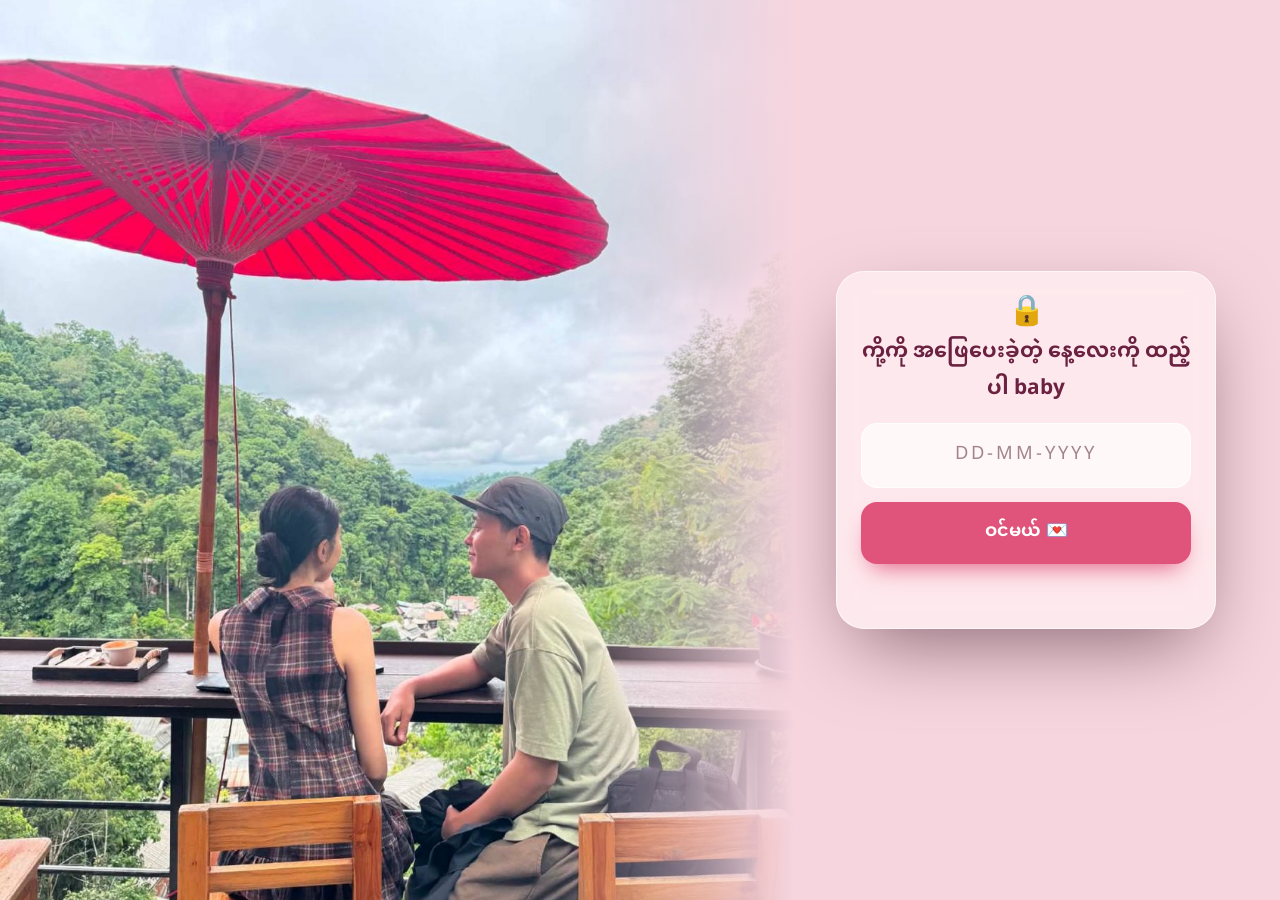
<file: index.html>
<!DOCTYPE html>
<html lang="my">
<head>
  <meta charset="UTF-8" />
  <meta name="viewport" content="width=device-width, initial-scale=1.0" />
  <title>For You ❤️</title>
  <link rel="icon" href="data:image/svg+xml,<svg xmlns='http://www.w3.org/2000/svg' viewBox='0 0 100 100'><text y='.9em' font-size='90'>💗</text></svg>" />
  <link rel="preconnect" href="https://fonts.googleapis.com" />
  <link rel="preconnect" href="https://fonts.gstatic.com" crossorigin />
  <link href="https://fonts.googleapis.com/css2?family=Noto+Sans+Myanmar:wght@400;700&family=Cormorant+Garamond:ital,wght@1,500&display=swap" rel="stylesheet" />
  <link rel="stylesheet" href="style.css" />
</head>
<body class="login-page">
  <form class="card" id="form" autocomplete="off">
    <div class="lock" id="lock">🔒</div>
    <h1>ကို့ကို အဖြေပေးခဲ့တဲ့ နေ့လေးကို ထည့်ပါ baby</h1>
    <input id="date" type="text" inputmode="numeric" placeholder="DD-MM-YYYY" maxlength="10" required />
    <button type="submit">ဝင်မယ် 💌</button>
    <p class="msg" id="msg"></p>
  </form>

  <script>
    const form = document.getElementById("form");
    const input = document.getElementById("date");
    const msg = document.getElementById("msg");
    const lock = document.getElementById("lock");

    // Auto-insert dashes while typing: 26112019 -> 26-11-2019
    input.addEventListener("input", () => {
      let v = input.value.replace(/[^\d]/g, "").slice(0, 8);
      if (v.length > 4) v = v.slice(0, 2) + "-" + v.slice(2, 4) + "-" + v.slice(4);
      else if (v.length > 2) v = v.slice(0, 2) + "-" + v.slice(2);
      input.value = v;
    });

    const wrong = [
      "မှားနေတယ်နော်... ပြန်စဉ်းစားကြည့်ပါဦး 🥺",
      "မဟုတ်သေးဘူး... မေ့သွားပြီလား 😢",
      "အရိပ်အမြွက်: ၂၀၁၉ နိုဝင်ဘာလ 🍂",
    ];
    let tries = 0;

    form.addEventListener("submit", (e) => {
      e.preventDefault();
      const d = input.value.replace(/[^\d]/g, "");
      if (d === "26112019") {
        lock.textContent = "🔓";
        lock.classList.add("unlock");
        msg.textContent = "မှန်တယ် baby! ချစ်လိုက်တာ ❤️";
        sessionStorage.setItem("ourDay", "ok");
        setTimeout(() => (location.href = "love.html"), 1100);
      } else {
        msg.textContent = wrong[Math.min(tries, wrong.length - 1)];
        tries++;
        form.classList.remove("shake");
        void form.offsetWidth;
        form.classList.add("shake");
      }
    });

  </script>
<script src="floaty.js"></script>
</body>
</html>
</file>
<file: style.css>
/* ============ Clean & lovely ============ */
:root {
  --paper: #fffaf8;
  --blush: #fbe9ee;
  --blush-2: #f6d5df;
  --rose: #e0537a;
  --wine: #6b2140;
  --ink: #4a3038;
  --muted: #a3848d;
  --line: #f1dde3;
  --shadow: 0 18px 50px -20px rgba(107, 33, 64, .28);
}

* { box-sizing: border-box; margin: 0; padding: 0; }
[hidden] { display: none !important; }

html, body { max-width: 100%; overflow-x: hidden; }
@supports (overflow-x: clip) { html, body { overflow-x: clip; } }

body {
  font-family: "Noto Sans Myanmar", "Padauk", "Myanmar Text", system-ui, sans-serif;
  color: var(--ink);
  background: var(--paper);
  line-height: 1.9;
  -webkit-font-smoothing: antialiased;
}

.eyebrow, i, .lines span {
  font-family: "Cormorant Garamond", Georgia, serif; font-style: italic; font-weight: 500;
}
.eyebrow { color: var(--rose); font-size: 1.15rem; letter-spacing: .04em; }

h1, h2 { color: var(--wine); font-weight: 700; line-height: 1.75; }
h2 { font-size: clamp(1.45rem, 4.6vw, 2rem); margin-bottom: 34px; }

/* ============ Hero ============ */
.hero {
  position: relative; min-height: 100svh; overflow: hidden; contain: paint;
  display: flex; flex-direction: column; align-items: center; justify-content: flex-end;
  padding: 0 24px 15svh; text-align: center;
  background:
    radial-gradient(60% 45% at 50% 36%, #ffffff 0%, rgba(255,255,255,0) 70%),
    linear-gradient(180deg, var(--blush) 0%, var(--blush-2) 100%);
}
.hero canvas { position: absolute; inset: 0; width: 100%; height: 100%; opacity: 0; transition: opacity 1.4s; }
.hero canvas.ready { opacity: 1; }
.fallback-heart { position: absolute; top: 24%; font-size: 110px; animation: beat 1.4s infinite; }
.hero canvas.ready + .fallback-heart { display: none; }
.hero-text { position: relative; pointer-events: none; }
.hero h1 { font-size: clamp(1.9rem, 6.5vw, 3.2rem); margin: 4px 0 6px; }
.hint { color: var(--muted); font-size: .95rem; }
.anniv {
  display: inline-block; margin-bottom: 12px; padding: 2px 16px; border-radius: 999px;
  background: #fff; color: var(--rose); font-weight: 700; box-shadow: var(--shadow);
}
.scroll-cue {
  position: absolute; bottom: 5svh; width: 22px; height: 36px; border: 2px solid var(--muted);
  border-radius: 12px; opacity: .6;
}
.scroll-cue::after {
  content: ""; position: absolute; left: 50%; top: 7px; width: 4px; height: 7px; margin-left: -2px;
  border-radius: 2px; background: var(--muted); animation: cue 1.8s infinite;
}
@keyframes cue { 0% { opacity: 0; transform: translateY(0); } 40% { opacity: 1; } 100% { opacity: 0; transform: translateY(12px); } }

/* ============ Sections ============ */
section { max-width: 640px; margin: 0 auto; padding: 96px 24px 0; text-align: center; }
section.wide { max-width: 880px; }
.note { color: var(--muted); margin-top: 18px; font-size: .95rem; }

.reveal { opacity: 0; transform: translateY(28px); transition: opacity 1s ease, transform 1s ease; }
.reveal.show { opacity: 1; transform: none; }

/* little heart divider above every section */
section::before {
  content: "♥"; display: block; color: var(--blush-2); font-size: 1.1rem; margin-bottom: 18px;
}

/* counter */
.counter {
  display: grid; grid-template-columns: repeat(4, 1fr);
  background: #fff; border-radius: 24px; box-shadow: var(--shadow); padding: 22px 6px;
}
.counter div + div { border-left: 1px solid var(--line); }
.counter b { display: block; font-size: clamp(1.6rem, 6vw, 2.4rem); color: var(--rose); line-height: 1.5; }
.counter small { color: var(--muted); font-size: .9rem; }

/* 3D ring */
.ring-section { max-width: none; padding-left: 0; padding-right: 0; }
.stage {
  height: 300px; perspective: 1100px; display: grid; place-items: center;
  overflow: hidden; clip-path: inset(0); contain: paint;
  touch-action: pan-y; cursor: grab; user-select: none;
}
.stage:active { cursor: grabbing; }
.ring { position: relative; width: 140px; height: 186px; transform-style: preserve-3d; }
.ring img {
  position: absolute; inset: 0; width: 100%; height: 100%; object-fit: cover;
  border-radius: 16px; border: 5px solid #fff; box-shadow: 0 12px 30px -12px rgba(107, 33, 64, .45);
  -webkit-user-drag: none;
}

/* lines */
.lines { list-style: none; }
.lines li {
  padding: 18px 0; font-size: 1.15rem; border-bottom: 1px solid var(--line);
  opacity: 0; transform: perspective(600px) rotateX(-50deg); transform-origin: top;
  transition: opacity .8s ease, transform .8s ease;
}
.lines li:last-child { border-bottom: 0; }
.lines li.show { opacity: 1; transform: none; }
.lines span { display: block; color: var(--muted); font-size: 1.05rem; line-height: 1.4; }

/* gallery */
.gallery { display: grid; grid-template-columns: repeat(3, 1fr); gap: 26px 22px; }
.polaroid {
  background: #fff; padding: 10px 10px 4px; border-radius: 6px; box-shadow: var(--shadow);
  transform: perspective(900px) rotateX(var(--rx, 0deg)) rotateY(var(--ry, 0deg)) rotate(var(--r, 0deg));
  opacity: 0; rotate: y -70deg;
  transition: transform .2s, opacity .9s, rotate 1s cubic-bezier(.2, .8, .3, 1.1);
}
.polaroid.show { opacity: 1; rotate: y 0deg; }
.polaroid:hover { transform: perspective(900px) rotateX(var(--rx, 0deg)) rotateY(var(--ry, 0deg)) scale(1.03); }
.polaroid img { display: block; width: 100%; aspect-ratio: 3 / 4; object-fit: cover; border-radius: 3px; cursor: zoom-in; }
.polaroid figcaption { padding: 10px 2px 8px; font-size: .98rem; line-height: 1.7; color: var(--wine); }

/* letter */
.letter {
  position: relative; text-align: left; background: #fff; border-radius: 28px;
  padding: 48px 30px 36px; box-shadow: var(--shadow); font-size: 1.1rem;
  transform: perspective(1000px) rotateX(var(--rx, 0deg)) rotateY(var(--ry, 0deg)); transition: transform .2s;
}
.letter p + p { margin-top: 14px; }
.letter .big { text-align: center; color: var(--rose); font-size: 1.35rem; font-weight: 700; margin-top: 28px; }
.letter .sign { text-align: right; color: var(--muted); margin-top: 20px; }
.seal {
  position: absolute; top: -22px; left: 50%; margin-left: -22px; width: 44px; height: 44px;
  display: grid; place-items: center; border-radius: 50%;
  background: var(--rose); color: #fff; font-size: 1.2rem; box-shadow: 0 8px 20px -6px var(--rose);
}

footer { text-align: center; padding: 90px 20px 70px; color: var(--muted); }
.beat { display: inline-block; color: var(--rose); font-size: 2.2rem; animation: beat 1.4s infinite; }
@keyframes beat { 0%, 100% { transform: scale(1); } 14% { transform: scale(1.2); } 28% { transform: scale(1); } 42% { transform: scale(1.12); } }

/* lightbox */
.lightbox {
  position: fixed; inset: 0; z-index: 10; display: none; place-items: center; padding: 20px;
  background: rgba(74, 20, 40, .88); cursor: zoom-out;
}
.lightbox.open { display: grid; animation: fade .3s; }
.lightbox img { max-width: 100%; max-height: 90svh; border-radius: 12px; }
@keyframes fade { from { opacity: 0; } }

/* ============ Login ============ */
.login-page {
  min-height: 100svh; display: grid; place-items: center; padding: 24px;
  background:
    linear-gradient(rgba(107, 33, 64, .35), rgba(107, 33, 64, .6)),
    url("images/1.jpg") center / cover no-repeat;
}
.login-page #heart3d { position: fixed; inset: 0; width: 100%; height: 100%; pointer-events: none; }
.card {
  position: relative; width: min(400px, 100%); text-align: center;
  background: rgba(255, 250, 248, .95); backdrop-filter: blur(10px); -webkit-backdrop-filter: blur(10px);
  border-radius: 28px; padding: 40px 28px 28px; box-shadow: 0 30px 80px -20px rgba(40, 0, 15, .55);
  transform: perspective(900px) rotateX(var(--rx, 0deg)) rotateY(var(--ry, 0deg)); transition: transform .2s;
}
.lock { display: inline-block; font-size: 40px; line-height: 1; margin-bottom: 14px; }
.card h1 { font-size: 1.3rem; }
.card .en { font-family: "Cormorant Garamond", Georgia, serif; font-style: italic; color: var(--muted); font-size: 1.1rem; margin-bottom: 24px; }
.card input {
  width: 100%; padding: 14px; font: inherit; font-size: 1.15rem; letter-spacing: 3px; text-align: center;
  color: var(--ink); background: #fff; border: 1.5px solid var(--line); border-radius: 16px; outline: none;
  transition: border-color .2s, box-shadow .2s;
}
.card input:focus { border-color: var(--rose); box-shadow: 0 0 0 4px rgba(224, 83, 122, .12); }
.card button {
  width: 100%; margin-top: 14px; padding: 14px; font: inherit; font-size: 1.1rem; font-weight: 700;
  color: #fff; background: var(--rose); border: 0; border-radius: 16px; cursor: pointer;
  box-shadow: 0 12px 24px -10px var(--rose); transition: transform .15s, background .2s;
}
.card button:hover { background: #d24570; }
.card button:active { transform: scale(.97); }
.msg { min-height: 2em; margin-top: 14px; color: var(--rose); }
.shake { animation: shake .45s; }
@keyframes shake { 20%, 60% { translate: -10px 0; } 40%, 80% { translate: 10px 0; } }
.unlock { animation: pop .6s; }
@keyframes pop { 50% { transform: scale(1.3) rotate(-10deg); } }

/* ============ Phones ============ */
@media (max-width: 640px) {
  section { padding-top: 76px; }
  .gallery { grid-template-columns: repeat(2, 1fr); gap: 18px 14px; }
  .polaroid { padding: 7px 7px 2px; }
  .polaroid figcaption { font-size: .88rem; }
  .counter { grid-template-columns: repeat(2, 1fr); row-gap: 14px; }
  .counter div:nth-child(3) { border-left: 0; }
  .stage { height: 250px; }
  .ring { width: 116px; height: 154px; }
  .letter { padding: 44px 22px 30px; }
}

/* ---- hero: our photo, full screen ---- */
.hero {
  padding-bottom: 14svh;
  background:
    linear-gradient(180deg, rgba(74, 20, 40, 0) 35%, rgba(74, 20, 40, .35) 65%, rgba(74, 20, 40, .82) 100%),
    url("images/1.jpg") center 30% / cover no-repeat;
}
.hero canvas { pointer-events: none; }
.hero h1 { color: #fff; text-shadow: 0 4px 24px rgba(40, 0, 15, .45); }
.hero .eyebrow { color: #ffd6e2; }
.hero .scroll-cue { border-color: rgba(255, 255, 255, .8); }
.hero .scroll-cue::after { background: #fff; }
.hero {
  padding-bottom: 9svh;
  background:
    linear-gradient(180deg, rgba(74, 20, 40, 0) 55%, rgba(74, 20, 40, .55) 75%, rgba(74, 20, 40, .9) 100%),
    url("images/1.jpg") center 15% / cover no-repeat;
}
.hero .scroll-cue { bottom: 2.5svh; width: 18px; height: 28px; }

/* ---- flat floating hearts (floaty.js) ---- */
.floaty { position: fixed; inset: 0; z-index: 20; pointer-events: none; overflow: hidden; }
.fh { position: absolute; display: block; will-change: transform, opacity; }
.fh svg { width: 100%; height: 100%; display: block; }
.fh.white svg { filter: drop-shadow(0 1px 3px rgba(160, 90, 110, .35)); }

.fh.rise { bottom: -40px; opacity: 0; animation: fh-rise var(--dur) linear forwards; }
@keyframes fh-rise {
  0%   { transform: translate(0, 0) rotate(0); opacity: 0; }
  10%  { opacity: var(--op); }
  50%  { transform: translate(var(--sway), -55vh) rotate(var(--spin)); }
  90%  { opacity: var(--op); }
  100% { transform: translate(0, -115vh) rotate(0); opacity: 0; }
}

.fh.pop { translate: -50% -50%; animation: fh-pop 1.1s cubic-bezier(.15, .7, .3, 1) forwards; }
@keyframes fh-pop {
  0%   { transform: translate(0, 0) scale(.2) rotate(0); opacity: 1; }
  60%  { opacity: 1; }
  100% { transform: translate(var(--dx), var(--dy)) scale(1) rotate(var(--spin)); opacity: 0; }
}

/* ---- photo ring: room for the photo shadows ---- */
.stage { height: 400px; padding-bottom: 30px; }
.ring-section .note { margin-top: 4px; }
@media (max-width: 640px) { .stage { height: 340px; } }

/* ---- login: lighter, see-through glass card ---- */
.login-page {
  background:
    linear-gradient(rgba(107, 33, 64, .15), rgba(107, 33, 64, .35)),
    url("images/1.jpg") center / cover no-repeat;
}
.card {
  background: rgba(255, 250, 248, .55);
  backdrop-filter: blur(14px) saturate(1.2); -webkit-backdrop-filter: blur(14px) saturate(1.2);
  border: 1px solid rgba(255, 255, 255, .6);
}
.card input { background: rgba(255, 255, 255, .7); border-color: rgba(255, 255, 255, .8); }
.card input::placeholder { color: var(--muted); }

/* ---- login: card stays still, sits below our faces ---- */
.login-page {
  place-items: end center; padding: 24px 20px max(28px, 4svh);
  background: var(--blush-2);
}
.login-page::before {
  content: ""; position: fixed; inset: 0 0 auto 0; height: 68svh; z-index: 0;
  background:
    linear-gradient(180deg, rgba(246, 213, 223, 0) 60%, var(--blush-2) 100%),
    url("images/1.jpg") center 40% / cover no-repeat;
}
.login-page .card { transform: none; transition: none; padding: 26px 24px 18px; }
.login-page .lock { font-size: 30px; margin-bottom: 6px; }
.login-page .card .en { margin-bottom: 16px; }
@media (min-width: 820px) {
  .login-page { place-items: center end; padding: 24px max(5vw, 40px); }
  .login-page::before {
    inset: 0 auto 0 0; width: 62vw; height: 100svh;
    background:
      linear-gradient(90deg, rgba(246, 213, 223, 0) 70%, var(--blush-2) 100%),
      url("images/1.jpg") center 60% / cover no-repeat;
  }
  .login-page .card { width: min(380px, 32vw); }
}
.login-page .card h1 { margin-bottom: 16px; }
.lines li { line-height: 1.8; }
.hero h1 { font-size: clamp(1.4rem, 6vw, 3rem); }
h2.long { font-size: clamp(1.2rem, 4.4vw, 1.75rem); max-width: 520px; margin-left: auto; margin-right: auto; }

/* ---- ချစ်လား? question ---- */
.ask h2 { font-size: clamp(1.9rem, 7vw, 2.6rem); margin-bottom: 26px; }
.ask-btns { display: flex; justify-content: center; align-items: center; flex-wrap: wrap; gap: 16px; min-height: 120px; }
.ask-btns button {
  --s: 1;
  font: inherit; font-weight: 700; font-size: calc(1.1rem * var(--s));
  padding: calc(12px * var(--s)) calc(26px * var(--s)); border-radius: 999px; cursor: pointer;
  transition: font-size .35s cubic-bezier(.3, 1.4, .5, 1), padding .35s cubic-bezier(.3, 1.4, .5, 1), opacity .3s, transform .15s;
}
.ask-btns button:active { transform: scale(.95); }
.btn-yes { color: #fff; background: var(--rose); border: 0; box-shadow: 0 12px 26px -10px var(--rose); }
.btn-no { color: var(--muted); background: #fff; border: 1.5px solid var(--line); }
.btn-no.gone { opacity: 0; pointer-events: none; width: 0; padding: 0; border: 0; overflow: hidden; }
.btn-yes.chosen { animation: beat 1.4s infinite; }
.ask-msg { min-height: 2em; margin-top: 22px; color: var(--muted); font-size: 1.05rem; }
.ask-msg.yay { color: var(--rose); font-weight: 700; font-size: 1.25rem; }
.ask-btns button { white-space: nowrap; max-width: 100%; }
/* after tapping ချစ်တယ်: button fades, ပိုချစ်တယ် appears */
.btn-yes.chosen { animation: none; opacity: .35; cursor: default; box-shadow: none; transition: opacity .8s, font-size .35s, padding .35s; }
.ask-msg.yay { font-size: clamp(1.8rem, 7vw, 2.6rem); line-height: 1.7; animation: rise-in .9s cubic-bezier(.2, .9, .3, 1.3) both; }
@keyframes rise-in { from { opacity: 0; transform: translateY(18px) scale(.8); } }

/* ---- music button ---- */
.music-btn {
  position: fixed; right: 18px; bottom: 18px; z-index: 30; width: 52px; height: 52px;
  display: grid; place-items: center; border: 0; border-radius: 50%; cursor: pointer;
  color: var(--rose); background: rgba(255, 255, 255, .85); backdrop-filter: blur(8px); -webkit-backdrop-filter: blur(8px);
  box-shadow: 0 10px 26px -10px rgba(107, 33, 64, .45);
}
.music-btn svg { width: 24px; height: 24px; }
.music-btn::after { content: ""; position: absolute; width: 2px; height: 30px; background: currentColor; border-radius: 2px; transform: rotate(45deg); }
.music-btn.on { color: #fff; background: var(--rose); }
.music-btn.on::after { display: none; }
.music-btn.on svg { animation: spin 3s linear infinite; }
@keyframes spin { to { transform: rotate(360deg); } }
</file>
